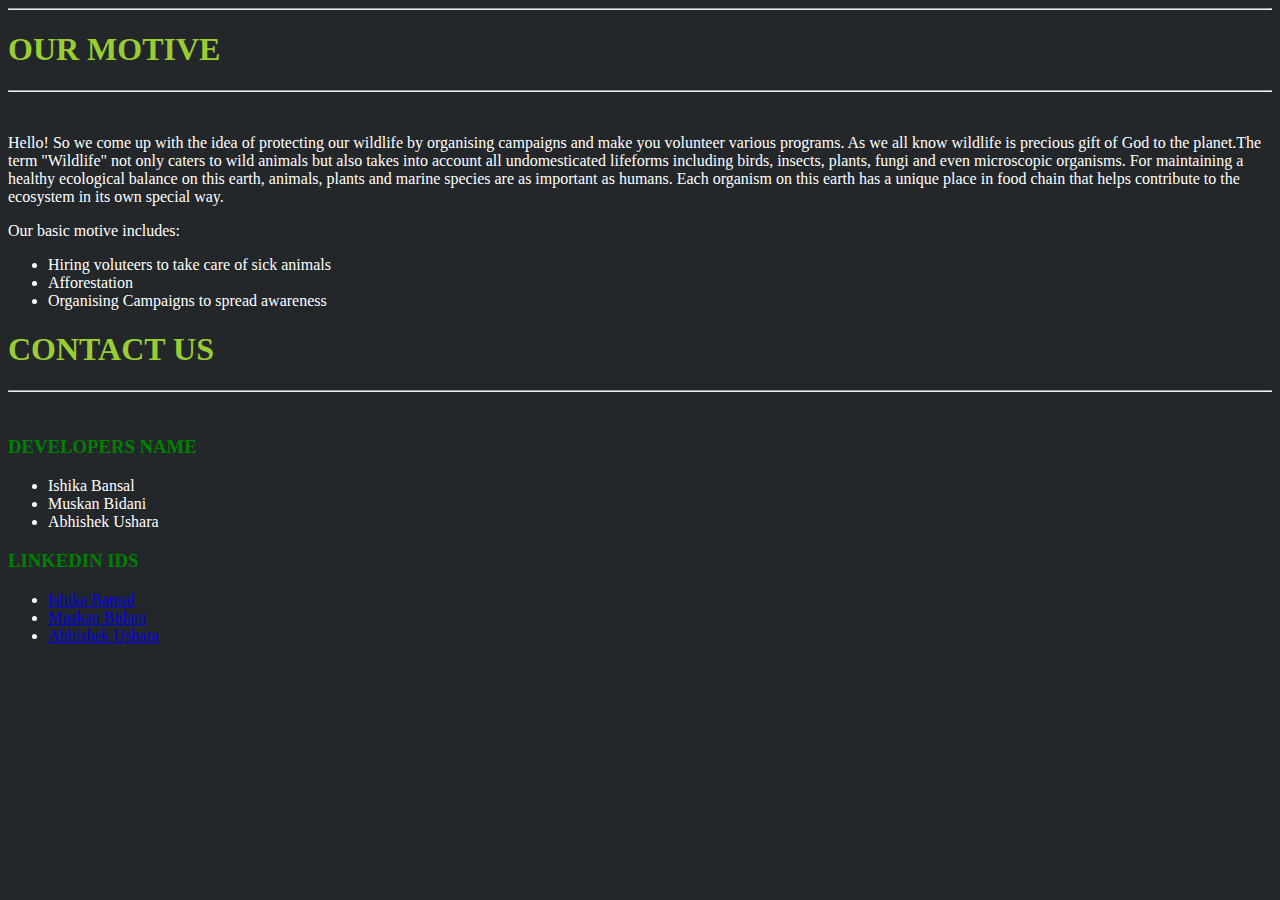
<file: about.html>
<!DOCTYPE html>
<hr>

<head>
    <meta charset="utf-8">
    <link rel="stylesheet" type="text/css" href="stylesheet1.css">
    <title>About Us</title>
</head>


<body>
    <h1 class="title">OUR MOTIVE</h1>
    <hr>
    <br>
    <p>Hello! So we come up with the idea of protecting our wildlife by organising campaigns and make you volunteer various programs. As we all know wildlife is precious gift of God to the planet.The term "Wildlife" not only caters to wild animals but also
        takes into account all undomesticated lifeforms including birds, insects, plants, fungi and even microscopic organisms. For maintaining a healthy ecological balance on this earth, animals, plants and marine species are as important as humans.
        Each organism on this earth has a unique place in food chain that helps contribute to the ecosystem in its own special way.
    </p>
    <p>
        Our basic motive includes:
        <ul>
            <li>Hiring voluteers to take care of sick animals</li>
            <li>Afforestation</li>
            <li>Organising Campaigns to spread awareness</li>
        </ul>
    </p>
    <h1 class="title">CONTACT US</h1>
    <hr>
    <br>
    <h3 class="header">DEVELOPERS NAME</h3>
    <p>
        <ul>
            <li>Ishika Bansal</li>
            <li>Muskan Bidani</li>
            <li>Abhishek Ushara</li>
        </ul>
    </p>
    <h3 class="header">LINKEDIN IDS</h3>
    <p>
        <ul class="list">
            <li>
                <a href="https://www.linkedin.com/in/ishika-bansal-715173210/">Ishika Bansal</a></li>
            <li>
                <a href="https://www.linkedin.com/in/muskan-bidani-a25016209">Muskan Bidani</a></li>
            <li>
                <a href="https://www.linkedin.com/in/abhishek-ushara-130120210">Abhishek Ushara</a></li>
        </ul>
    </p>
</body>

</html>
</file>
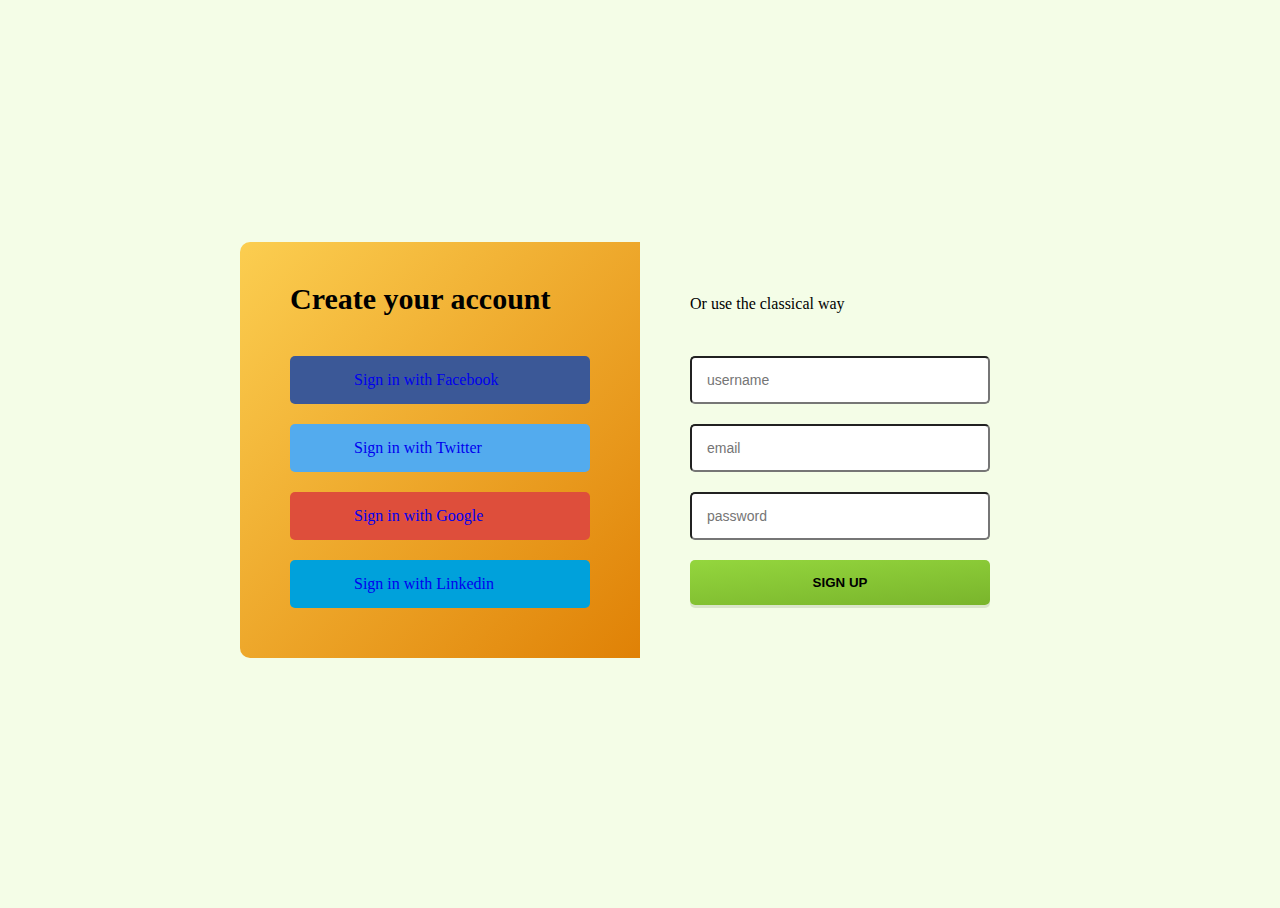
<file: demo.html>
<!DOCTYPE html>
<html>

<head>
    <meta charset="UTF-8">
    <meta http-equiv="X-UA-Compatible" content="IE=edge">
    <meta name="viewport" content="width=device-width, initial-scale=1.0">
    <title>SIGNUP FORM</title>
    <link rel="stylesheet" type="text/css" href="demo.css">
</head>

<body>
    <div class="signup">
        <div class="signup-connect">
            <h1>Create your account</h1>
            <a href="#" class="btn btn-social btn-facebook"><i class="fa fa-facebook"></i> Sign in with Facebook</a>
            <a href="#" class="btn btn-social btn-twitter"><i class="fa fa-twitter"></i> Sign in with Twitter</a>
            <a href="#" class="btn btn-social btn-google"><i class="fa fa-google"></i> Sign in with Google</a>
            <a href="#" class="btn btn-social btn-linkedin"><i class="fa fa-linkedin"></i> Sign in with Linkedin</a>
        </div>
        <div class="signup-classic">
            <h2>Or use the classical way</h2>
            <form class="form">
                <fieldset class="username">
                    <input type="text" placeholder="username" />
                </fieldset>
                <fieldset class="email">
                    <input type="email" placeholder="email" />
                </fieldset>
                <fieldset class="password">
                    <input type="password" placeholder="password" />
                </fieldset>
                <button type="submit" class="btn">sign up</button>
            </form>
        </div>
    </div>
</body>

</html>
</file>
<file: stylesheet1.css>
.title {
    color: yellowgreen;
}

body {
    background-color: #23272a;
}

p {
    color: white;
}

li {
    color: white;
}

.header {
    color: green;
}
</file>
<file: demo.css>
*,
*::before,
*::after {
    box-sizing: border-box;
}

html,
body {
    height: 100%;
    font-family: Open Sans;
}

body {
    background: hsl(86, 85%, 95%);
}


/*--------------------
Buttons
--------------------*/

.btn {
    display: block;
    background: hsl(86, 76%, 71%);
    color: hsl(0, 0, 100);
    text-decoration: none;
    margin: 20px 0;
    padding: 15px 15px;
    border-radius: 5px;
    position: relative;
    &::after {
        content: '';
        position: absolute;
        z-index: 1;
        top: 0;
        left: 0;
        width: 100%;
        height: 100%;
        transition: all .2s ease-in-out;
        box-shadow: inset 0 3px 0 hsla(0, 0, 0, 0), 0 3px 3px hsla(0, 0, 0, .2);
        border-radius: 5px;
    }
    &:hover::after {
        background: hsla(0, 0, 0, 0.1);
        box-shadow: inset 0 3px 0 hsla(0, 0, 0, 0.2);
    }
}

.btn-social {
    padding-left: 64px;
    position: relative;
    z-index: 1;
    .fa {
        position: absolute;
        top: 0;
        left: 0;
        z-index: 1;
        width: 50px;
        height: 100%;
        text-align: center;
        background: hsla(0, 0, 0, 0.1);
        line-height: 3.2;
        border-radius: 5px 0 0 5px;
    }
}

.btn-facebook {
    background-color: hsl(221, 44%, 41%);
}

.btn-twitter {
    background-color: hsl(206, 82%, 63%);
}

.btn-google {
    background-color: hsl(7, 71%, 55%);
}

.btn-linkedin {
    background-color: hsl(196, 100%, 43%);
}


/*--------------------
Form
--------------------*/

.form {
    fieldset {
        border: none;
        padding: 0;
        margin: 20px 0;
        position: relative;
        input {
            width: 100%;
            height: 48px;
            color: hsl(0, 0, 20);
            padding: 15px 40px 15px 15px;
            border-radius: 5px;
            font-size: 14px;
            outline: none!important;
            border: 1px solid hsla(0, 0, 0, 0.3);
            box-shadow: inset 0 1px 4px hsla(0, 0, 0, 0.2);
            vertical-align: top;
        }
    }
    button {
        width: 100%;
        outline: none!important;
        background: linear-gradient(-5deg, hsl(86, 61%, 44%), hsl(86, 65%, 54%));
        border: none;
        text-transform: uppercase;
        font-weight: bold;
        box-shadow: 0 3px 0px hsla(86, 21%, 44%, 0.2);
        text-shadow: 0 2px 3px hsla(0, 0, 0, 0.2);
    }
}


/*--------------------
Signup
--------------------*/

.signup {
    position: absolute;
    top: 50%;
    left: 50%;
    transform: translate(-50%, -50%);
    z-index: 1;
    width: 800px;
    background: hsl(0, 0, 100);
    border-radius: 10px;
    box-shadow: 0 3px 25px hsla(0, 0, 0, 0.2);
    overflow: hidden;
    display: flex;
}

.signup-connect,
.signup-classic {
    width: 50%;
    padding: 30px 50px;
}

.signup-connect {
    background: linear-gradient(134deg, hsl(44, 96%, 65%), hsl(34, 95%, 45%));
    color: hsl(0, 0, 100);
    h1 {
        font-size: 30px;
        margin-top: 10px;
        margin-bottom: 40px;
        text-shadow: 0 2px 3px hsla(0, 0, 0, 0.1);
    }
}

.signup-classic {
    h2 {
        font-size: 16px;
        font-weight: normal;
        margin-top: 23px;
        margin-bottom: 43px;
        text-shadow: 0 2px 3px hsla(0, 0, 0, 0.1);
    }
    fieldset::after {
        content: '\f007';
        font-family: FontAwesome;
        position: absolute;
        right: 15px;
        top: 17px;
        z-index: 2;
        width: 20px;
        color: hsla(0, 0, 0, .2);
        text-align: center;
    }
    fieldset.email::after {
        content: '\f0e0';
    }
    fieldset.password::after {
        content: '\f023';
    }
}
</file>
